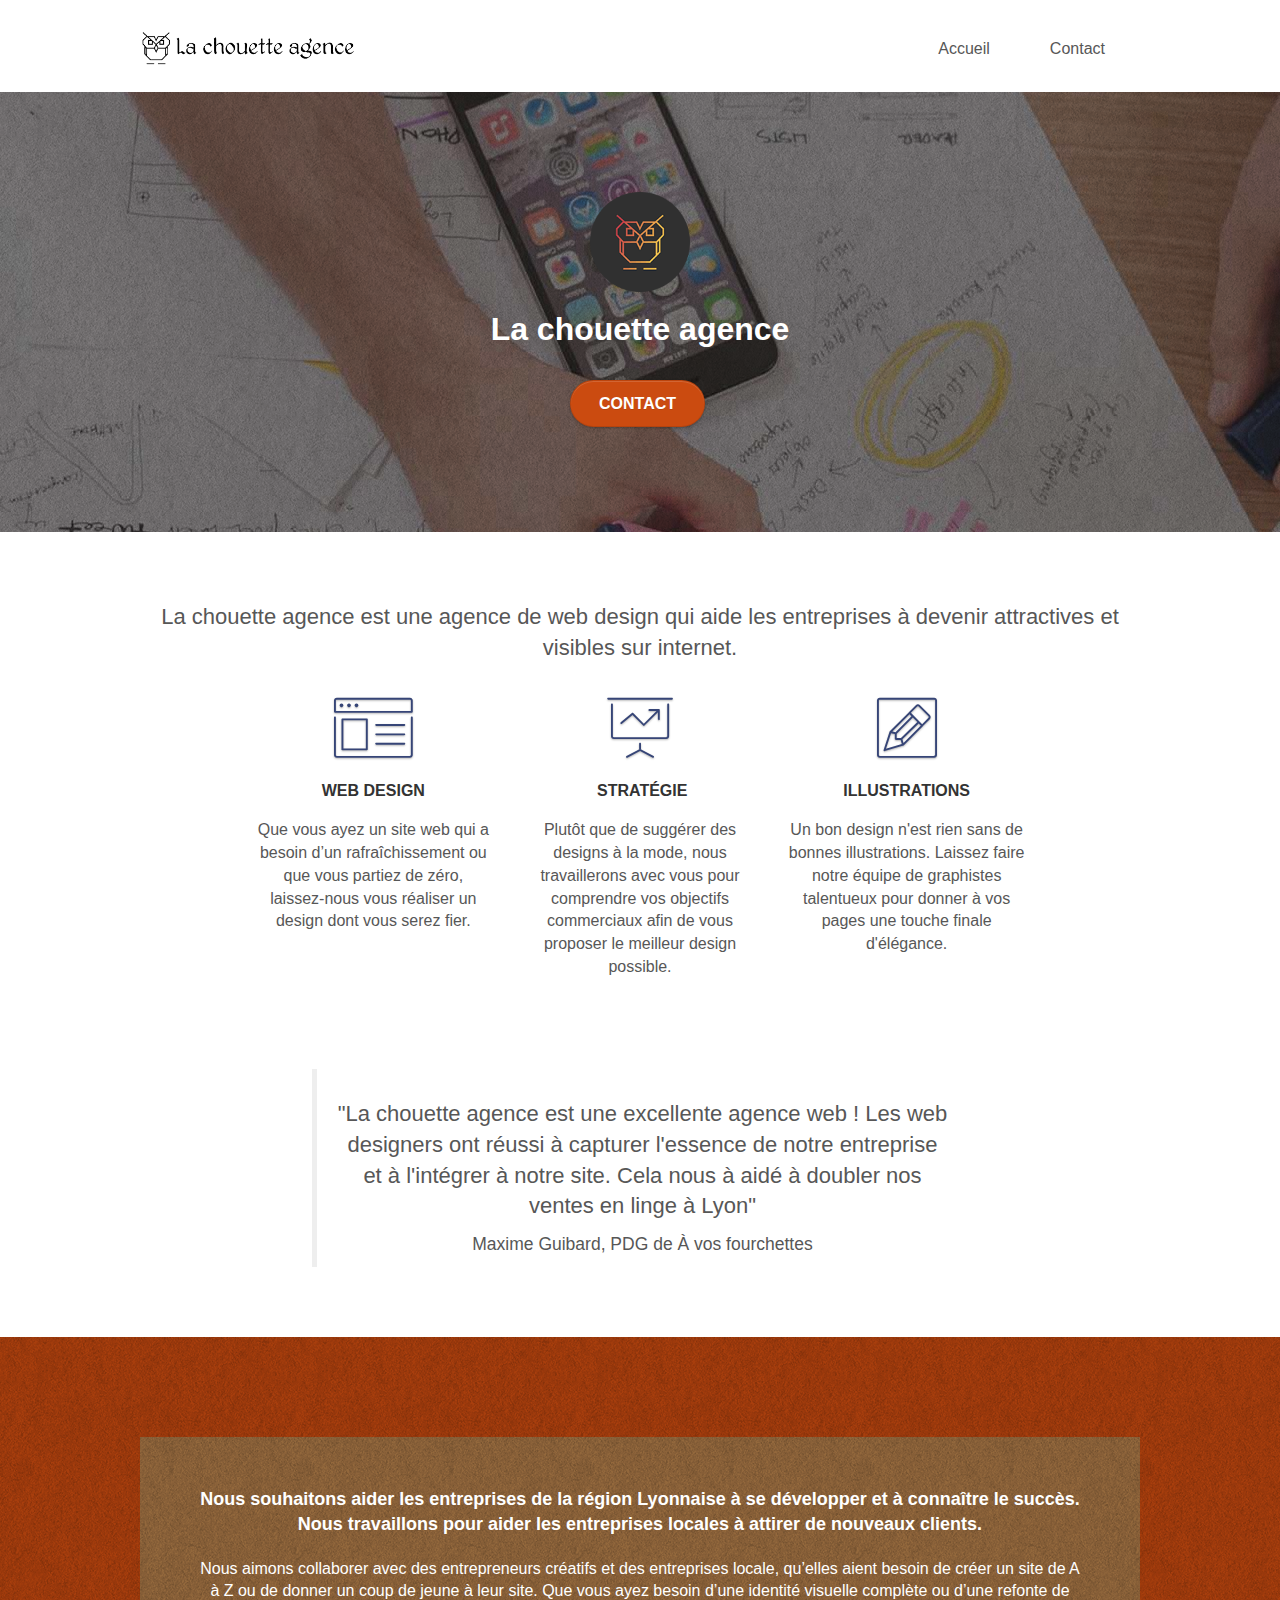
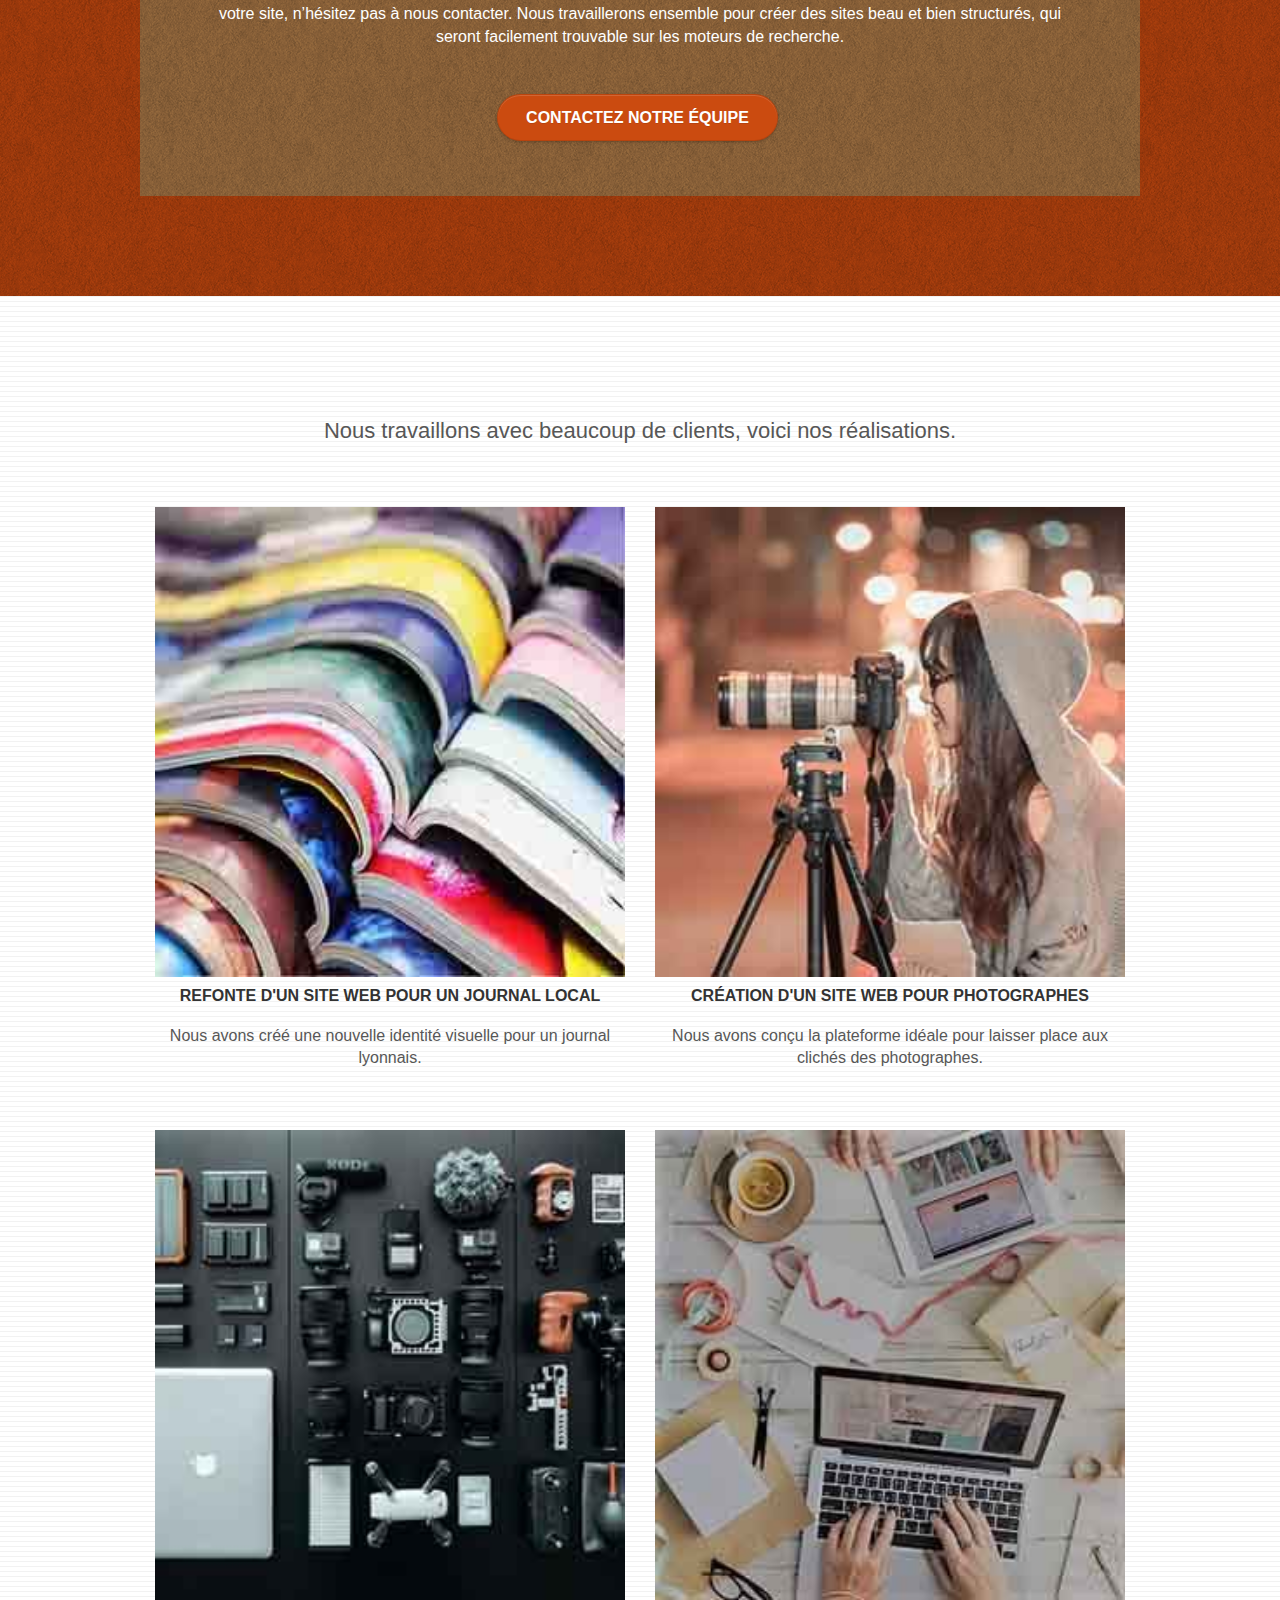
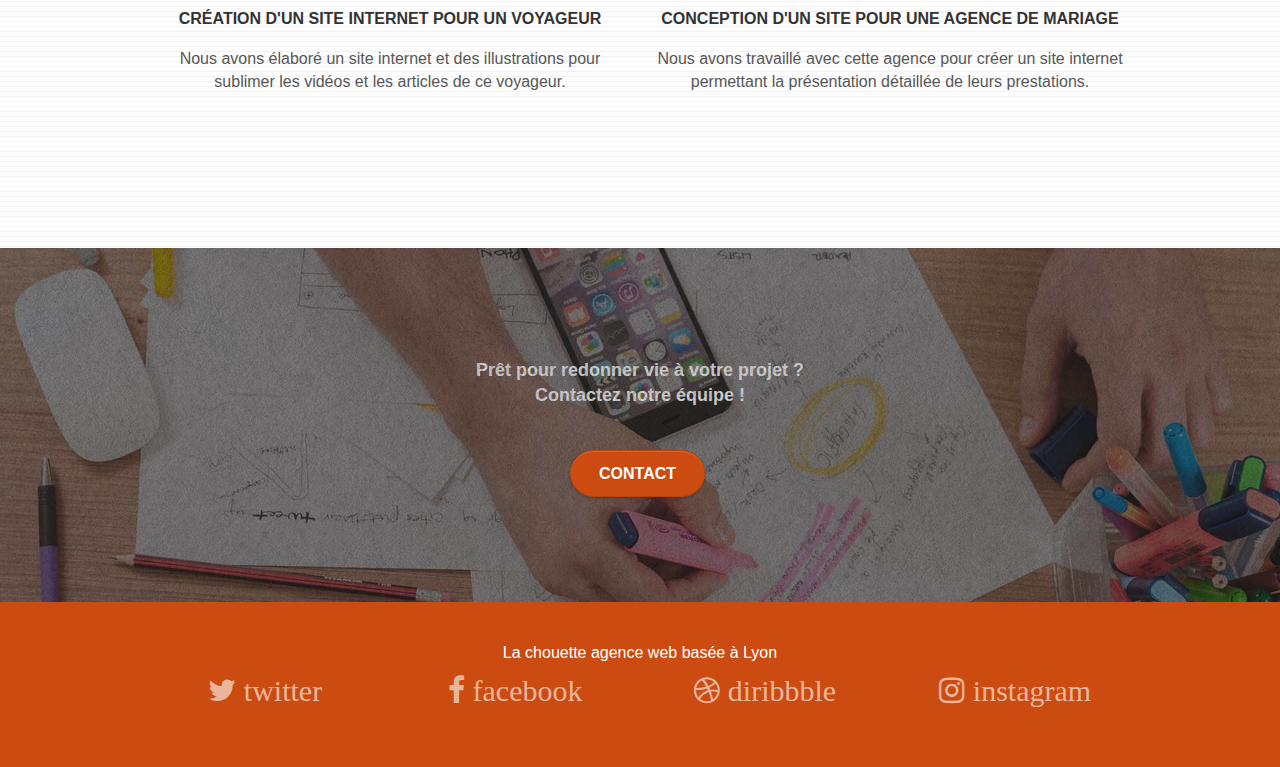
<file: New/index.html>
<!doctype html>
<html lang="fr">
<head>
    <meta charset="utf-8">
	<meta name="description" content="Entreprise web design à Lyon est là pour vous accompagner dans le développement, marketing et référencement, de la réalisation de votre projet web." >
	<meta name="viewport" content="width=device-width, initial-scale=1.0, viewport-fit=cover">
	<meta name="google-site-verification" content="ZfzNUzQDE25wI70sgTZrWutDLJr8I64or4PT4atkZJk" />
    <link rel="shortcut icon" type="image/jpg" href="img/favicon.jpg">
    
	<link rel="stylesheet" type="text/css" href="mincss/min.bootstrap.css">
	<link rel="stylesheet" type="text/css" href="mincss/min.styles.css">
	<link rel="stylesheet" type="text/css" href="mincss/min.font-awesome.css">
	<link rel="stylesheet" type="text/css" href="mincss/min.et-line.css">
	
	<script src="./minjs/min.jquery-2.1.0.js" defer></script>
	<script src="./minjs/min.bootstrap.js" defer></script>
	<script src="./minjs/min.blocs.js" defer></script>
	<script src="./minjs/min.jquery.touchSwipe.js" defer></script>
	<script src="./minjs/min.gmaps.js" defer></script>

    <title>La chouette agence - Entreprise web design à Lyon</title>
</head>
<body>
	<div class="page-container">
    	<header class="bloc bgc-white l-bloc " id="bloc-0">
			<div class="container bloc-sm">
				<nav class="navbar row">
					<div class="navbar-header">
						<a class="navbar-brand"><img src="img/la-chouette-agence.png" alt="Lyon web design logo agence web meilleure agence" height="40" /></a>
						<button id="nav-toggle" type="button" class="ui-navbar-toggle navbar-toggle" data-toggle="collapse" data-target=".navbar-1">
							<span class="sr-only">
								Toggle navigation
							</span>
							<span class="icon-bar"></span>
							<span class="icon-bar"></span>
							<span class="icon-bar"></span>
						</button>
					</div>
					<div class="collapse navbar-collapse navbar-1 special-dropdown-nav">
						<ul class="site-navigation nav navbar-nav">
							<li>
								<a href="index.html">
									Accueil
								</a>
							</li>
							<li>
								<a href="contact.html" title="Contactez-nous">
									Contact
								</a>
							</li>
						</ul>
					</div>
				</nav>
			</div>
		</header>

		<div class="bloc bgc-dark-slate-blue bg-banniere d-bloc bg-t-edge bloc-bg-texture texture-paper b-parallax" id="bloc-1-hero">
			<div class="container bloc-lg">
				<div class="row tight-width-whitespace">
					<div class="col-sm-12">
						<img src="img/logo.png" class="center-block image-resize-mode" width="100" alt="La chouette agence, agence web Lyon, création logo Lyon" />
						<h1 class="text-center hero-bloc-text tc-white ">
							La chouette agence
						</h1>
						<div class="text-center">
							<a href="contact.html" title="Contactez-nous" class="ltc-white btn btn-lg btn-clean btn-rd cta-hero btn-atomic-tangerine" id="cta-hero">
								Contact
							</a>
						</div>
					</div>
				</div>
			</div>
		</div>

		<section class="bloc bgc-white l-bloc" id="bloc-2-services">
			<div class="container bloc-md">
				<div class="row">
					<div class="col-sm-12 text-center">
						<h2>
							La chouette agence est une agence de web design qui aide les entreprises à devenir attractives et visibles sur internet.
						</h2>
					</div>
				</div>
				<div class="row voffset-lg med-width-whitespace">
					<div class="col-sm-4">
						<div class="text-center">
							<span class="et-icon-browser sm-shadow icon-dark-slate-blue icons icon-lg"></span>
						</div>
						<h3 class="mg-md text-center">
							Web design
						</h3>
						<p class="text-center ">
							Que vous ayez un site web qui a besoin d&rsquo;un rafraîchissement ou que vous partiez de zéro, laissez-nous vous réaliser un design dont vous serez fier.
						</p>
					</div>
					<div class="col-sm-4">
						<div class="text-center">
							<span class="et-icon-presentation sm-shadow icon-dark-slate-blue icons icon-lg"></span>
						</div>
						<h3 class="mg-md text-center">
							&nbsp;Stratégie
						</h3>
						<p class="text-center ">
							Plutôt que de suggérer des designs à la mode, nous travaillerons avec vous pour comprendre vos objectifs commerciaux afin de vous proposer le meilleur design possible.<br>
						</p>
					</div>
					<div class="col-sm-4">
						<div class="text-center">
							<span class="et-icon-edit sm-shadow icon-dark-slate-blue icons icon-lg"></span>
						</div>
						<h3 class="mg-md text-center">
							Illustrations
						</h3>
						<p class="text-center ">
							Un bon design n'est rien sans de bonnes illustrations. Laissez faire notre équipe de graphistes talentueux pour donner à vos pages une touche finale d'élégance.
						</p>
					</div>
				</div>
				<div class="row voffset-lg voffset">
					<div class="col-xs-12 col-md-8 col-md-offset-2 text-center">
						<blockquote cite="https://artur01300.github.io/OC_P4/New/">
							<h2>
								"La chouette agence est une excellente agence web ! Les web designers ont réussi à capturer l'essence de notre
								entreprise et à l'intégrer à notre site. Cela nous à aidé à doubler nos ventes en linge à Lyon"
							</h2>
							<p class="voffset-pdg">
								Maxime Guibard, PDG de À vos fourchettes
							</p>
						</blockquote>
					</div>
				</div>
			</div>
		</section>

		<section class="bloc tc-white bgc-atomic-tangerine bg-presentation d-bloc bloc-bg-texture texture-paper b-parallax" id="bloc-3-what-i-do">
			<div class="container bloc-lg">
				<div class="row tight-width-whitespace black-background">
					<div class="col-sm-12">
						<h2 class="mg-md text-center tc-white">
							Nous souhaitons aider les entreprises de la région Lyonnaise à se développer et à connaître le succès. Nous travaillons pour aider les entreprises locales à attirer de nouveaux clients.<br>
						</h2>
						<p class="text-center white">
							Nous aimons collaborer avec des entrepreneurs créatifs et des entreprises 
							locale, qu’elles aient besoin de créer un site de A à Z ou de donner un coup 
							de jeune à leur site. Que vous ayez besoin d’une identité visuelle complète ou 
							d’une refonte de votre site, n’hésitez pas à nous contacter. Nous travaillerons 
							ensemble pour créer des sites beau et bien structurés, qui seront facilement trouvable 
							sur les moteurs de recherche. <br><br>
							<a class="ltc-white btn btn-lg btn-clean btn-rd cta-hero btn-atomic-tangerine" href="https://artur01300.github.io/OC_P4/New/index.html" title="Contactez notre équipe">
								Contactez notre équipe
							</a><br>
						</p>
					</div>
				</div>
			</div>
		</section>

		<section class="bloc bgc-white bg-lines-h2-bg bg-repeat l-bloc" id="bloc-4-portfolio">
			<div class="container bloc-lg">
				<div class="row">
					<div class="col-sm-12 text-center">
						<h2>
							Nous travaillons avec beaucoup de clients, voici nos réalisations.
						</h2>
					</div>
				</div>
				<div class="row tight-width-whitespace portfolio-row">
					<article class="col-sm-6">
						<a href="#" data-lightbox="img/1.jpg" data-gallery-id="gallery-1" data-caption="Refonte d'un site web pour un journal local" data-frame="snapshot-lb"><img src="img/1.jpg" alt="Lyon web design logo agence web meilleure agence et refonte site web journal" class="img-responsive portfolio-thumb" /></a>
						<h3 class="mg-md text-center">
							Refonte d'un site web pour un journal local
						</h3>
						<p class="text-center">
							Nous avons créé une nouvelle identité visuelle pour un journal lyonnais.
						</p>
					</article>
					<article class="col-sm-6">
						<a href="#" data-lightbox="img/2.jpg" data-gallery-id="gallery-1" data-caption="Création d'un site web pour photographes" data-frame="snapshot-lb"><img src="img/2.jpg" class="img-responsive portfolio-thumb" alt="Lyon web design logo agence web meilleure agence, Création d'un site web pour photographes" /></a>
						<h3 class="mg-md text-center">
							Création d'un site web pour photographes
						</h3>
						<p class="text-center">
							Nous avons conçu la plateforme idéale pour laisser place aux clichés des photographes.
						</p>
					</article>
				</div>
				<div class="row tight-width-whitespace portfolio-row">
					<article class="col-sm-6">
						<a href="#" data-lightbox="img/3.jpg" data-gallery-id="gallery-1" data-caption="Création d'un site internet pour un voyageur" data-frame="snapshot-lb"><img src="img/3.jpg" class="img-responsive portfolio-thumb" alt="Lyon web design logo agence web meilleure agence, Création d'un site web pour voyageur"/></a>
						<h3 class="mg-md text-center">
							Création d'un site internet pour un voyageur
						</h3>
						<p class="text-center">
							Nous avons élaboré un site internet et des illustrations pour sublimer les vidéos et les articles de ce voyageur.
						</p>
					</article>
					<article class="col-sm-6">
						<a href="#" data-lightbox="img/4.jpg" data-gallery-id="gallery-1" data-caption="Conception d'un site pour une agence de mariage" data-frame="snapshot-lb"><img src="img/4.jpg" class="img-responsive portfolio-thumb" alt="Lyon web design logo agence web meilleure agence, Création d'un site web pour agence de mariage" /></a>
						<h3 class="mg-md text-center">
							Conception d'un site pour une agence de mariage
						</h3>
						<p class="text-center">
							Nous avons travaillé avec cette agence pour créer un site internet permettant la présentation détaillée de leurs prestations.
						</p>
					</article>
				</div>
			</div>
		</section>

		<section class="bloc bgc-dark-slate-blue bg-banniere d-bloc bloc-bg-texture texture-paper" id="bloc-5-cta">
			<div class="container bloc-lg">
				<div class="row">
					<h2 class="mg-md text-center tc-white">
						Prêt pour redonner vie à votre projet ?<br>Contactez notre équipe !
					</h2>
					<div class="col-sm-12 text-center">
						<a href="https://www.simplewebs.fr/contact-simplewebs.html" title="Contactez-nous" class="ltc-white btn btn-atomic-tangerine btn-clean btn-rd btn-lg cta-hero">
							Contact
						</a>
					</div>
				</div>
			</div>
		</section>

		<footer class="bloc bgc-atomic-tangerine bgc-atomic-tangerine--bottom d-bloc" id="bloc-8">
			<div class="container bloc-sm">
				<div class="row">
					<div class="col-sm-12">
						<h2 class="text-center white">
							La chouette agence web basée à Lyon<br>
						</h2>
						<div class="row row-no-gutters social">
							<div class="col-sm-3">
								<div class="text-center">
									<a class="social" href="https://twitter.com/home?lang=fr" target="blanck" title="twitter">
										<span class="fa fa-twitter icon-md">
											twitter
										</span>
									</a>
								</div>
							</div>
							<div class="col-sm-3">
								<div class="text-center">
									<a class="social" href="https://www.facebook.com/" target="blanck" title="facebook">
										<span class="fa fa-facebook icon-md">
											facebook
										</span>
									</a>
								</div>
							</div>
							<div class="col-sm-3">
								<div class="text-center">
									<a class="social" href="https://dribbble.com/" target="blanck" title="dribbble">
										<span class="fa fa-dribbble icon-md">
											diribbble
										</span>
									</a>
								</div>
							</div>
							<div class="col-sm-3">
								<div class="text-center">
									<a class="social" href="https://www.instagram.com/?hl=fr" target="blanck" title="instagram">
										<span class="fa fa-instagram icon-md">
											instagram
										</span>
									</a>
								</div>
							</div>
						</div>
					</div>
				</div>
			</div>
		</footer>
	</div>
</body>
</html>
</file>
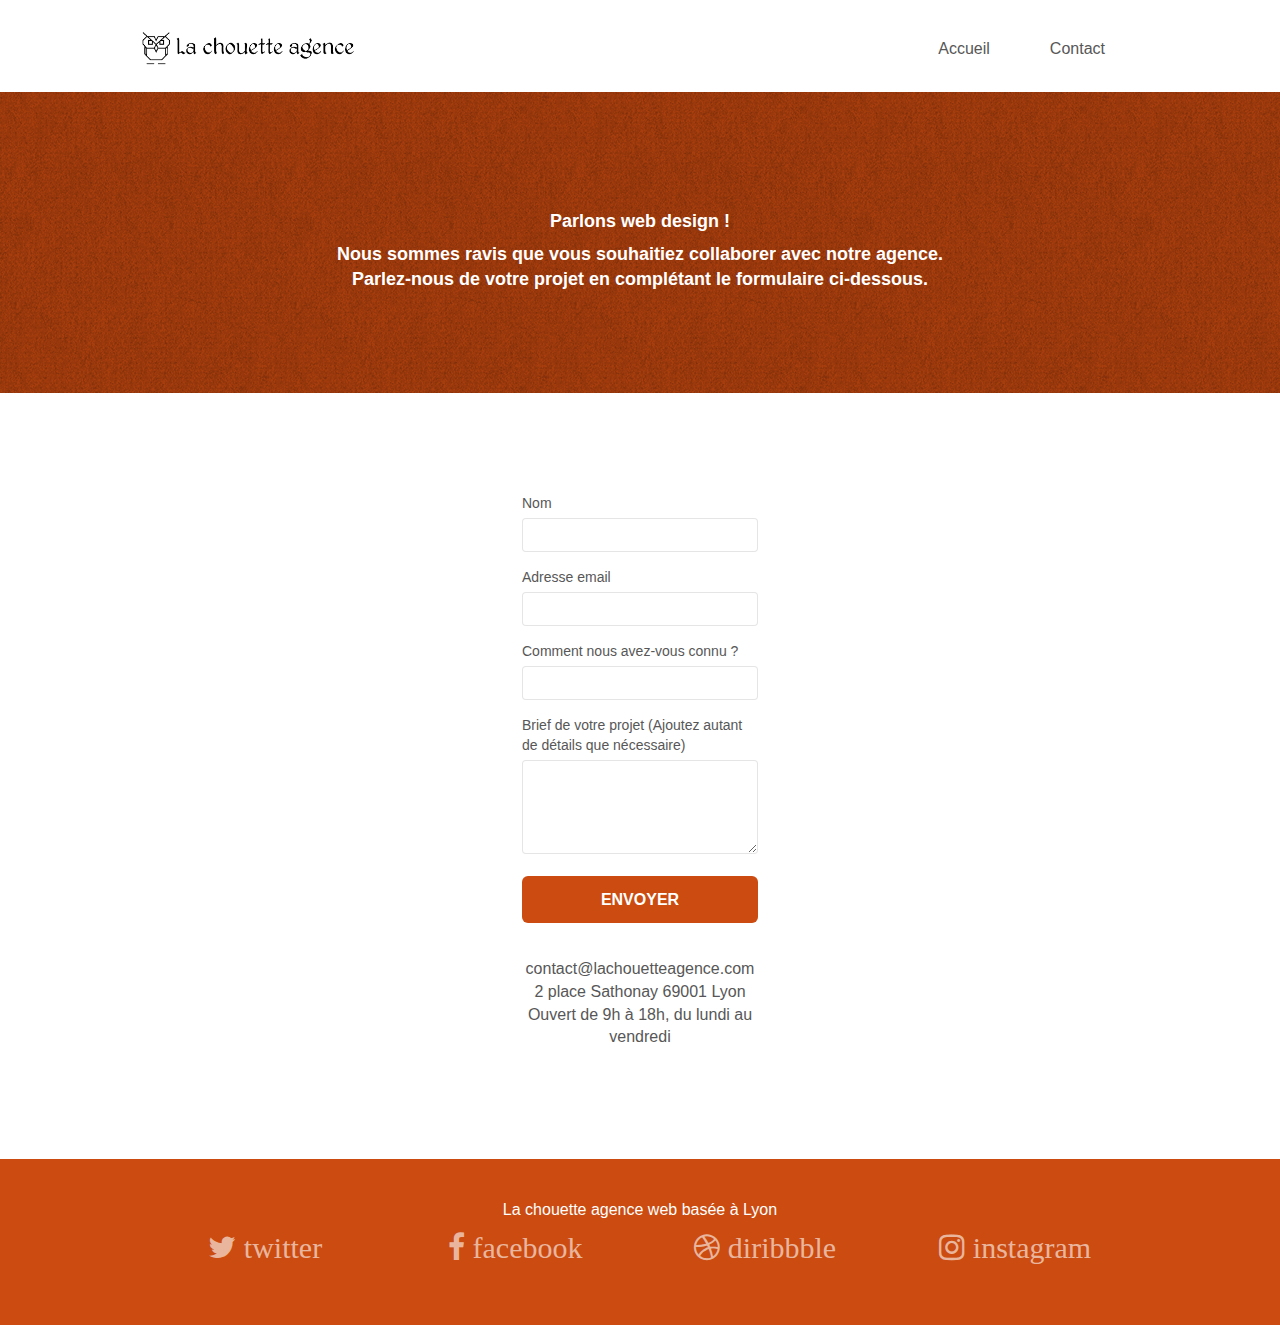
<file: New/contact.html>
<!doctype html>
<html lang="fr">
<head>
    <meta charset="utf-8">
    <meta name="description" content="Contactez notre équipe pour stratégie et optimisation de votre référencement naturel sur Google, Audit SEO, Data SEO, optimisation technique." >
	<meta name="viewport" content="width=device-width, initial-scale=1.0, viewport-fit=cover">
    <link rel="shortcut icon" type="image/jpg" href="img/favicon.jpg">
    
	<link rel="stylesheet" type="text/css" href="mincss/min.bootstrap.css">
	<link rel="stylesheet" type="text/css" href="mincss/min.font-awesome.css">
	<link rel="stylesheet" type="text/css" href="mincss/min.et-line.css">
	<link rel="stylesheet" type="text/css" href="mincss/min.styles.css">
	    
	<script src="./minjs/min.jquery-2.1.0.js" defer></script>
	<script src="./minjs/min.bootstrap.js" defer></script>
	<script src="./minjs/min.blocs.js" defer></script>
	<script src="./minjs/min.jqBootstrapValidation.js" defer></script>
	<script src="./minjs/min.formHandler.js" defer></script>
	
    <title>Contact - La chouette agence</title>   
</head>
<body>
	<div class="page-container">
		<header class="bloc bgc-white l-bloc " id="bloc-0">
			<div class="container bloc-sm">
				<nav class="navbar row">
					<div class="navbar-header">
						<a class="navbar-brand" href="index.html"><img src="img/la-chouette-agence.png" alt="paris web design logo agence web meilleure agence" height="40" /></a>
						<button id="nav-toggle" type="button" class="ui-navbar-toggle navbar-toggle" data-toggle="collapse" data-target=".navbar-1">
							<span class="sr-only">
								Toggle navigation
							</span>
							<span class="icon-bar"></span>
							<span class="icon-bar"></span>
							<span class="icon-bar"></span>
						</button>
					</div>
					<div class="collapse navbar-collapse navbar-1 special-dropdown-nav">
						<ul class="site-navigation nav navbar-nav">
							<li>
								<a href="index.html">
									Accueil
								</a>
							</li>
							<li>
								<a href="contact.html">
									Contact
								</a>
							</li>
						</ul>
					</div>
				</nav>
			</div>
		</header>

		<div class="bloc bg-dots-bg bg-repeat bgc-atomic-tangerine d-bloc bloc-bg-texture texture-paper" id="bloc-6">
			<div class="container bloc-lg">
				<div class="row">
					<div class="col-sm-12">
						<h1 class="text-center hero-bloc-text tc-white">
							Parlons web design !
						</h1>
						<h2 class="text-center mg-lg tc-white tight-width-whitespace">
							Nous sommes ravis que vous souhaitiez collaborer avec notre agence.<br>
							Parlez-nous de votre projet en complétant le formulaire ci-dessous.
						</h2>
					</div>
				</div>
			</div>
		</div>

		<div class="bloc bgc-white l-bloc" id="bloc-7">
			<div class="container bloc-lg form--add">
				<div class="row">
					<div class="col-sm-12">
						<form id="form_1">
							<div class="form-group">
								<label for="name">
									Nom
								</label>
								<input id="name" class="form-control" required />
							</div>
							<div class="form-group">
								<label for="email">
									Adresse email
								</label>
								<input id="email" class="form-control" type="email" required />
							</div>
							<div class="form-group">
								<label for="input_504">
									Comment nous avez-vous connu ?
								</label>
								<input class="form-control" type="email" required id="input_504" />
							</div>
							<div class="form-group">
								<label for="message">
									Brief de votre projet (Ajoutez autant de détails que nécessaire)<br>
								</label>
								<textarea id="message" class="form-control" rows="4" cols="50" required></textarea>
							</div> 
							<button class="ltc-white bloc-button btn btn-lg btn-block cta-hero btn-atomic-tangerine" type="submit">
								Envoyer
							</button>
						</form>
					</div>
					<div class="col-sm-12">
						<p class="contact_descript">
							contact@lachouetteagence.com<br>2 place Sathonay 69001 Lyon<br>Ouvert de 9h à 18h, du lundi au vendredi<br>
						</p>
					</div>
				</div>
			</div>
		</div>

		<a class="bloc-button btn btn-d scrollToTop" onclick="scrollToTarget('1')">
			<span class="fa fa-chevron-up"></span>
		</a>

		<footer class="bloc bgc-atomic-tangerine bgc-atomic-tangerine--bottom d-bloc" id="bloc-8">
			<div class="container bloc-sm">
				<div class="row">
					<div class="col-sm-12">
						<h2 class="text-center white">
							La chouette agence web basée à Lyon<br>
						</h2>
						<div class="row row-no-gutters social">
							<div class="col-sm-3">
								<div class="text-center">
									<a class="social" href="https://twitter.com/home?lang=fr" target="blanck" title="twitter">
										<span class="fa fa-twitter icon-md">
											twitter
										</span>
									</a>
								</div>
							</div>
							<div class="col-sm-3">
								<div class="text-center">
									<a class="social" href="https://www.facebook.com/" target="blanck" title="facebook">
										<span class="fa fa-facebook icon-md">
											facebook
										</span>
									</a>
								</div>
							</div>
							<div class="col-sm-3">
								<div class="text-center">
									<a class="social" href="https://dribbble.com/" target="blanck" title="dribbble">
										<span class="fa fa-dribbble icon-md">
											diribbble
										</span>
									</a>
								</div>
							</div>
							<div class="col-sm-3">
								<div class="text-center">
									<a class="social" href="https://www.instagram.com/?hl=fr" target="blanck" title="instagram">
										<span class="fa fa-instagram icon-md">
											instagram
										</span>
									</a>
								</div>
							</div>
						</div>
					</div>
				</div>
			</div>
		</footer>
	</div>
</body>
</html>
</file>
<file: New/mincss/min.styles.css>
body{margin:0;padding:0;background:#FFF;overflow-x:hidden;-webkit-font-smoothing:antialiased;-moz-osx-font-smoothing:grayscale}a,button{transition:all .3s ease-in-out;outline:0 !important}a:hover{text-decoration:none;cursor:pointer}#page-loading-blocs-notifaction{position:fixed;top:0;bottom:0;width:100%;z-index:100000;background:#fff url("img/pageload-spinner.gif") no-repeat center center}.bloc{width:100%;clear:both;background:50% 50% no-repeat;padding:0 50px;-webkit-background-size:cover;-moz-background-size:cover;-o-background-size:cover;background-size:cover;position:relative}.bloc .container{padding-left:0;padding-right:0}.bloc-lg{padding:100px 50px}.bloc-md{padding:50px}.bloc-sm{padding:20px 50px}.bg-center,.bg-l-edge,.bg-r-edge,.bg-t-edge,.bg-b-edge,.bg-tl-edge,.bg-bl-edge,.bg-tr-edge,.bg-br-edge,.bg-repeat{-webkit-background-size:auto !important;-moz-background-size:auto !important;-o-background-size:auto !important;background-size:auto !important}.bg-repeat{background:repeat}.bg-t-edge{background:top no-repeat}.bloc-bg-texture::before{content:"";background-size:2px 2px;position:absolute;top:0;bottom:0;left:0;right:0}.texture-paper::before{background:url("../img/texture-paper.png");background-size:280px 280px}.b-parallax{background-attachment:fixed}.d-bloc{color:rgba(255,255,255,.7)}.d-bloc button:hover{color:rgba(255,255,255,.9)}.d-bloc .icon-round,.d-bloc .icon-square,.d-bloc .icon-rounded,.d-bloc .icon-semi-rounded-a,.d-bloc .icon-semi-rounded-b{border-color:rgba(255,255,255,.9)}.d-bloc .divider-h span{border-color:rgba(255,255,255,.2)}.d-bloc .a-btn,.d-bloc .navbar a,.d-bloc .navbar-brand,.d-bloc a .icon-sm,.d-bloc a .icon-md,.d-bloc a .icon-lg,.d-bloc a .icon-xl,.d-bloc h1 a,.d-bloc h2 a,.d-bloc h3 a,.d-bloc h4 a,.d-bloc h5 a,.d-bloc h6 a,.d-bloc p a{color:rgba(255,255,255,.6)}.d-bloc .a-btn:hover,.d-bloc .navbar a:hover,.d-bloc .navbar-brand:hover,.d-bloc a:hover .icon-sm,.d-bloc a:hover .icon-md,.d-bloc a:hover .icon-lg,.d-bloc a:hover .icon-xl,.d-bloc h1 a:hover,.d-bloc h2 a:hover,.d-bloc h3 a:hover,.d-bloc h4 a:hover,.d-bloc h5 a:hover,.d-bloc h6 a:hover,.d-bloc p a:hover{color:rgba(255,255,255,1)}.d-bloc .navbar-toggle .icon-bar{background:rgba(255,255,255,1)}.d-bloc .btn-wire,.d-bloc .btn-wire:hover{color:rgba(255,255,255,1);border-color:rgba(255,255,255,1)}.d-bloc .panel{color:rgba(0,0,0,.5)}.d-bloc .panel button:hover{color:rgba(0,0,0,.7)}.d-bloc .panel icon{border-color:rgba(0,0,0,.7)}.d-bloc .panel .divider-h span{border-color:rgba(0,0,0,.1)}.d-bloc .panel .a-btn{color:rgba(0,0,0,.6)}.d-bloc .panel .a-btn:hover{color:rgba(0,0,0,1)}.d-bloc .panel .btn-wire,.d-bloc .panel .btn-wire:hover{color:rgba(0,0,0,.7);border-color:rgba(0,0,0,.3)}.d-bloc .panel,.l-bloc{color:rgba(0,0,0,.5)}.d-bloc .panel button:hover,.l-bloc button:hover{color:rgba(0,0,0,.7)}.l-bloc .icon-round,.l-bloc .icon-square,.l-bloc .icon-rounded,.l-bloc .icon-semi-rounded-a,.l-bloc .icon-semi-rounded-b{border-color:rgba(0,0,0,.7)}.d-bloc .panel .divider-h span,.l-bloc .divider-h span{border-color:rgba(0,0,0,.1)}.d-bloc .panel .a-btn,.l-bloc .a-btn,.l-bloc .navbar a,.l-bloc .navbar-brand,.l-bloc a .icon-sm,.l-bloc a .icon-md,.l-bloc a .icon-lg,.l-bloc a .icon-xl,.l-bloc h1 a,.l-bloc h2 a,.l-bloc h3 a,.l-bloc h4 a,.l-bloc h5 a,.l-bloc h6 a,.l-bloc p a{color:rgba(0,0,0,.6)}.d-bloc .panel .a-btn:hover,.l-bloc .a-btn:hover,.l-bloc .navbar a:hover,.l-bloc .navbar-brand:hover,.l-bloc a:hover .icon-sm,.l-bloc a:hover .icon-md,.l-bloc a:hover .icon-lg,.l-bloc a:hover .icon-xl,.l-bloc h1 a:hover,.l-bloc h2 a:hover,.l-bloc h3 a:hover,.l-bloc h4 a:hover,.l-bloc h5 a:hover,.l-bloc h6 a:hover,.l-bloc p a:hover{color:rgba(0,0,0,1)}.l-bloc .navbar-toggle .icon-bar{color:rgba(0,0,0,.6)}.d-bloc .panel .btn-wire,.d-bloc .panel .btn-wire:hover,.l-bloc .btn-wire,.l-bloc .btn-wire:hover{color:rgba(0,0,0,.7);border-color:rgba(0,0,0,.3)}.voffset{margin-top:30px}.voffset-lg{margin-top:80px}.voffset-pdg{font-size:1em}.row-no-gutters{margin-right:0;margin-left:0}.row.row-no-gutters>[class^="col-"],.row.row-no-gutters>[class*=" col-"]{padding-right:0;padding-left:0}.row--partenair{align-content:center;list-style:none;color:white}#bloc-1-hero h1{font-size:32px}.navbar{margin-bottom:0;z-index:1}.navbar-brand{height:auto;padding:3px 15px;font-size:25px;font-weight:normal;font-weight:600;line-height:44px}.navbar-brand img{max-height:200px;margin:0 5px 0 0;display:inline}.navbar-brand img[src$=svg]{min-width:100px}.nav-center .navbar-brand img{margin:0}.navbar .nav{padding-top:2px;margin-right:-16px;float:right;z-index:1}.external_links{display:flex;justify-content:center;align-items:center;flex-direction:column}.external_links h3{font-size:1.1em;color:white !important}.links ul,li{list-style-type:none;padding-right:30px}.external_links-ul a{color:white !important}.contact_descript{text-align:center;font-size:medium;padding-top:30px}.nav>li{float:left;margin-top:4px;font-size:16px}.navbar-nav .open .dropdown-menu>li>a{text-align:inherit}.nav>li a:hover,.nav>li a:focus{background:transparent}.navbar-toggle{margin:10px 10px 0 0;border:0}.navbar-toggle:hover{background:transparent !important}.navbar-toggle .icon-bar{background-color:rgba(0,0,0,.5);width:26px}.nav-invert .navbar .nav{float:left}.nav-invert .navbar-header,.nav-invert .navbar-brand{float:right;position:relative;z-index:2}@media(min-width:768px){.site-navigation{position:absolute;top:50%;right:20px;transform:translate(0,-50%);-webkit-transform:translateY(-50%)}.nav>li .dropdown-menu a,.nav>li .dropdown-menu a:hover{color:#484848}.nav-invert .site-navigation{left:0;right:0}.nav-center{text-align:center}.nav-center .navbar-header{width:100%}.nav-center .navbar-header,.nav-center .navbar-brand,.nav-center .nav>li{float:none;display:inline-block}.nav-center .site-navigation{position:relative;width:100%;right:0;margin-right:0;margin-top:20px}.nav-center.mini-nav .navbar-toggle{float:none;margin:10px auto 0}}.nav>li>.dropdown a{background:none !important;display:block;padding:14px 15px}nav .caret{margin:0 5px}.dropdown-menu .dropdown-menu{top:-8px;left:100%}.dropdown-menu .dropmenu-flow-right{top:100%;left:0;margin-left:-1px;border-top-left-radius:0;border-top-right-radius:0}.dropdown-menu .dropdown span{border:4px solid black;border-top-color:transparent;border-right-color:transparent;border-bottom-color:transparent;margin:6px -5px 0 0 !important;float:right}.mg-md{margin-top:10px;margin-bottom:20px}.mg-lg{margin-top:10px;margin-bottom:40px}.btn{margin:0 5px 5px 0}.btn.pull-right{margin:0 0 5px 5px}.btn-d,.btn-d:hover,.btn-d:focus{color:#FFF;background:rgba(0,0,0,.3)}button{outline:0 !important}.btn-rd{border-radius:40px}.btn-clean{border:1px solid rgba(0,0,0,.08);border-bottom-color:rgba(0,0,0,.1);text-shadow:0 1px 0 rgba(0,0,1,.1);box-shadow:0 1px 3px rgba(0,0,1,.25),inset 0 1px 0 0 rgba(255,255,255,.15)}.icon-md{font-size:30px !important}.icon-lg{font-size:60px !important}.sm-shadow{text-shadow:0 1px 2px rgba(0,0,0,.3)}.panel-sq,.panel-sq .panel-heading,.panel-sq .panel-footer{border-radius:0}.panel-rd{border-radius:30px}.panel-rd .panel-heading{border-radius:29px 29px 0 0}.panel-rd .panel-footer{border-radius:0 0 29px 29px}.form-control{border-color:rgba(0,0,0,.1);box-shadow:none}.scrollToTop{width:40px;height:40px;position:fixed;bottom:20px;right:20px;opacity:0;z-index:500;transition:all .3s ease-in-out}.scrollToTop span{margin-top:6px}.showScrollTop{font-size:14px;opacity:1}a[data-lightbox]{position:relative;display:block;text-align:center}a[data-lightbox]:hover::before{content:"+";font-family:"HelveticaNeue-Light","Helvetica Neue Light","Helvetica Neue",Helvetica,Arial;font-size:32px;width:50px;height:50px;margin-left:-25px;border-radius:50%;background:rgba(0,0,0,.6);color:#FFF;font-weight:100;z-index:1;position:absolute;top:50%;transform:translateY(-50%);-webkit-transform:translateY(-50%)}a[data-lightbox]:hover img{opacity:.6;-webkit-animation-fill-mode:none;animation-fill-mode:none}#lightbox-modal{display:flex;align-items:center}#lightbox-modal .modal-dialog{width:90%;max-width:900px;margin:0 auto 0}#lightbox-modal .modal-dialog img{max-height:90vh;margin:0 auto}.lightbox-caption{padding:20px;color:#FFF;background:rgba(0,0,0,.5);position:absolute;left:15px;right:15px;bottom:5px}.close-lightbox{color:#FFF;font-size:30px;position:absolute;top:20px;right:20px;z-index:20;background:rgba(0,0,0,.5);border:0;line-height:30px;padding:0 9px 5px;opacity:.3}.close-lightbox:hover,.next-lightbox:hover,.prev-lightbox:hover{opacity:1;color:#FFF}.next-lightbox,.prev-lightbox{font-size:20px;color:rgba(255,255,255,.9);background:rgba(0,0,0,.5);transition:all .2s ease-in-out;position:absolute;top:45%;z-index:1;opacity:.4}.next-lightbox{padding:6px 8px 1px 13px;right:25px}.prev-lightbox{padding:6px 13px 1px 10px;left:25px}.snapshot-lb .modal-body{padding-bottom:45px}.snapshot-lb .lightbox-caption{padding:0;color:rgba(0,0,0,.5);background:none}h1,h2,h3,h4,h5,h6,p,label,.btn,a{font-family:"helvetica";font-weight:400;color:#575757 !important}.container{max-width:1000px}.hero-bloc-text{font-size:38px}.hero-bloc-text-sub{font-size:36px}.statement-bloc-text{line-height:26px;font-style:italic;font-size:20px;text-align:center;font-weight:lighter;max-width:520px;margin:auto auto auto auto}p{font-size:11px}.tight-width-whitespace{margin:auto auto auto auto}.h1{font-size:20px;font-family:"Open Sans"}.cta-hero{margin-top:22px;color:#fff !important;text-transform:uppercase;padding:12px 28px 12px 28px;font-size:16px;font-weight:700}.social{max-width:400px;margin:auto auto auto auto;display:inline}.bgc-atomic-tangerine--bottom{padding-bottom:40px}h2{font-size:22px;line-height:1.4em}h3{font-size:15px;text-transform:uppercase;font-weight:700;color:#333 !important}.med-width-whitespace{max-width:800px;margin:auto auto auto auto;box-shadow:0 0 0 #000}h1{color:#333 !important}h4{color:#333 !important}.icons{margin-bottom:14px;margin-top:24px}.white{color:#fff !important;font-size:medium}.text-center{font-size:medium}.portfolio-thumb{margin-bottom:24px;width:100%;height:auto;margin:auto}.portfolio-row{margin-bottom:44px;margin-top:50px}.avatar{box-shadow:0 4px 9px rgba(0,0,0,.3)}.black-background{background-color:rgba(165,147,99,.7);padding:40px 40px 40px 40px}.bold-link{font-weight:900;text-decoration:underline !important}.bgc-white{background-color:#fff}.bgc-dark-slate-blue{background-color:#364577}.bgc-atomic-tangerine{background-color:#cb4b10}.tc-white{color:white !important;font-weight:bold;font-size:large}.form--add{display:flex;width:20%}.btn-atomic-tangerine{background:#cb4b10;color:#fff !important}.btn-atomic-tangerine:hover{background:#cb4b10 !important;color:#fff !important}.ltc-white{color:#fff !important}.ltc-white:hover{color:#ccc !important}.ltc-atomic-tangerine{color:#cb4b10 !important}.ltc-atomic-tangerine:hover{color:#cb4b10 !important}.icon-dark-slate-blue{color:#364577 !important;border-color:#364577 !important}.bg-dots-bg{background-image:url("../img/dots-bg.png")}.bg-lines-h2-bg{background-image:url("../img/lines-h2-bg.png")}.bg-banniere{background-image:url("../img/la-chouette-agence-banniere.jpg")}.bg-presentation{background-image:url("../img/image-de-presentation.jpg")}@media(max-width:1024px){.bloc{padding-left:20px;padding-right:20px}.bloc.full-width-bloc,.bloc-tile-2.full-width-bloc .container,.bloc-tile-3.full-width-bloc .container,.bloc-tile-4.full-width-bloc .container{padding-left:0;padding-right:0}}@media(max-width:992px) and (min-width:768px){.navbar .nav{max-width:80%}.nav-center.navbar .nav{max-width:100%}}@media only screen and (min-device-width:768px) and (max-device-width:1024px) and (orientation:landscape){.b-parallax{background-attachment:scroll}}@media only screen and (min-device-width:1024px) and (max-device-width:1366px) and (-webkit-min-device-pixel-ratio:1.5){.b-parallax{background-attachment:scroll}}@media(max-width:991px){.container{width:100%}.form--add{justify-content:center}.b-parallax{background-attachment:scroll}.page-container,#hero-bloc{overflow-x:hidden;position:relative}.bloc{padding-left:constant(safe-area-inset-left);padding-right:constant(safe-area-inset-right)}.bloc-group,.bloc-group .bloc{display:block;width:100%}.bloc-fill-screen .fill-bloc-top-edge,.bloc-fill-screen .fill-bloc-bottom-edge{padding:0 20px;padding-left:constant(safe-area-inset-left);padding-right:constant(safe-area-inset-right)}}@media(max-width:767px){.portfolio-thumb{margin-bottom:24px;width:50%;height:auto;margin:auto}.page-container{overflow-x:hidden;position:relative}h1,h2,h3,h4,h5,h6,p,#disqus_thread{padding-left:10px !important;padding-right:10px !important}.b-parallax{background-attachment:scroll}.navbar .nav{padding-top:0;border-top:1px solid rgba(0,0,0,.2);float:none !important}.navbar.row{margin-left:0;margin-right:0}.site-navigation{position:inherit;transform:none;-webkit-transform:none;-ms-transform:none}.nav>li{margin-top:0;border-bottom:1px solid rgba(0,0,0,.1);background:rgba(0,0,0,.05);text-align:left;padding-left:15px;width:100%}.nav>li:hover{background:rgba(0,0,0,.08)}.dropdown .dropdown a .caret{float:none;margin:5px 0 0 10px !important;border:4px solid black;border-bottom-color:transparent;border-right-color:transparent;border-left-color:transparent}#hero-bloc .navbar .nav{background:rgba(0,0,0,.8)}#hero-bloc .navbar .nav a{color:rgba(255,255,255,.6)}.hero{padding:50px 0}.hero-nav{left:-1px;right:-1px}.navbar-collapse{padding:0;overflow-x:hidden;-webkit-box-shadow:none;box-shadow:none}.navbar-brand img{max-height:40px;width:auto}.nav-invert .navbar-header{float:none;width:100%}.nav-invert .navbar-toggle{float:left;margin-left:10px}.bloc{padding-left:0;padding-right:0}.bloc-xxl,.bloc-xl,.bloc-lg{padding:40px 0}.bloc-sm,.bloc-md{padding-left:0;padding-right:0}.bloc-tile-2 .container,.bloc-tile-3 .container,.bloc-tile-4 .container,.bloc-fill-screen .fill-bloc-top-edge,.bloc-fill-screen .fill-bloc-bottom-edge{padding-left:0;padding-right:0}.a-block{padding:0 10px}.btn-dwn{display:none}.voffset{margin-top:5px}.voffset-md{margin-top:20px}.voffset-lg{margin-top:30px}form{padding:5px}.close-lightbox{display:inline-block}.blocsapp-device-iphone5{background-size:216px 425px;padding-top:60px;width:216px;height:425px}.blocsapp-device-iphone5 img{width:180px;height:320px}}@media(max-width:400px){.bloc{padding-left:0;padding-right:0}}@media(max-width:767px){.bloc-mob-center-text{text-align:center}.form--add{justify-content:center}}
</file>
<file: New/mincss/min.et-line.css>
@font-face{font-family:et-line;src:url(../fonts/et-line.eot);src:url(../fonts/et-line.eot?#iefix) format("embedded-opentype"),url(../fonts/et-line.woff) format("woff"),url(../fonts/et-line.ttf) format("truetype"),url(../fonts/et-line.svg#et-line) format("svg");font-weight:400;font-style:normal}.et-icon-adjustments,.et-icon-alarmclock,.et-icon-anchor,.et-icon-aperture,.et-icon-attachment,.et-icon-bargraph,.et-icon-basket,.et-icon-beaker,.et-icon-bike,.et-icon-book-open,.et-icon-briefcase,.et-icon-browser,.et-icon-calendar,.et-icon-camera,.et-icon-caution,.et-icon-chat,.et-icon-circle-compass,.et-icon-clipboard,.et-icon-clock,.et-icon-cloud,.et-icon-compass,.et-icon-desktop,.et-icon-dial,.et-icon-document,.et-icon-documents,.et-icon-download,.et-icon-dribbble,.et-icon-edit,.et-icon-envelope,.et-icon-expand,.et-icon-facebook,.et-icon-flag,.et-icon-focus,.et-icon-gears,.et-icon-genius,.et-icon-gift,.et-icon-global,.et-icon-globe,.et-icon-googleplus,.et-icon-grid,.et-icon-happy,.et-icon-hazardous,.et-icon-heart,.et-icon-hotairballoon,.et-icon-hourglass,.et-icon-key,.et-icon-laptop,.et-icon-layers,.et-icon-lifesaver,.et-icon-lightbulb,.et-icon-linegraph,.et-icon-linkedin,.et-icon-lock,.et-icon-magnifying-glass,.et-icon-map,.et-icon-map-pin,.et-icon-megaphone,.et-icon-mic,.et-icon-mobile,.et-icon-newspaper,.et-icon-notebook,.et-icon-paintbrush,.et-icon-paperclip,.et-icon-pencil,.et-icon-phone,.et-icon-picture,.et-icon-pictures,.et-icon-piechart,.et-icon-presentation,.et-icon-pricetags,.et-icon-printer,.et-icon-profile-female,.et-icon-profile-male,.et-icon-puzzle,.et-icon-quote,.et-icon-recycle,.et-icon-refresh,.et-icon-ribbon,.et-icon-rss,.et-icon-sad,.et-icon-scissors,.et-icon-scope,.et-icon-search,.et-icon-shield,.et-icon-speedometer,.et-icon-strategy,.et-icon-streetsign,.et-icon-tablet,.et-icon-target,.et-icon-telescope,.et-icon-toolbox,.et-icon-tools,.et-icon-tools-2,.et-icon-trophy,.et-icon-tumblr,.et-icon-twitter,.et-icon-upload,.et-icon-video,.et-icon-wallet,.et-icon-wine{font-family:et-line;speak:none;font-style:normal;font-weight:400;font-variant:normal;text-transform:none;line-height:1;-webkit-font-smoothing:antialiased;-moz-osx-font-smoothing:grayscale;display:inline-block}.et-icon-mobile:before{content:"\e000"}.et-icon-laptop:before{content:"\e001"}.et-icon-desktop:before{content:"\e002"}.et-icon-tablet:before{content:"\e003"}.et-icon-phone:before{content:"\e004"}.et-icon-document:before{content:"\e005"}.et-icon-documents:before{content:"\e006"}.et-icon-search:before{content:"\e007"}.et-icon-clipboard:before{content:"\e008"}.et-icon-newspaper:before{content:"\e009"}.et-icon-notebook:before{content:"\e00a"}.et-icon-book-open:before{content:"\e00b"}.et-icon-browser:before{content:"\e00c"}.et-icon-calendar:before{content:"\e00d"}.et-icon-presentation:before{content:"\e00e"}.et-icon-picture:before{content:"\e00f"}.et-icon-pictures:before{content:"\e010"}.et-icon-video:before{content:"\e011"}.et-icon-camera:before{content:"\e012"}.et-icon-printer:before{content:"\e013"}.et-icon-toolbox:before{content:"\e014"}.et-icon-briefcase:before{content:"\e015"}.et-icon-wallet:before{content:"\e016"}.et-icon-gift:before{content:"\e017"}.et-icon-bargraph:before{content:"\e018"}.et-icon-grid:before{content:"\e019"}.et-icon-expand:before{content:"\e01a"}.et-icon-focus:before{content:"\e01b"}.et-icon-edit:before{content:"\e01c"}.et-icon-adjustments:before{content:"\e01d"}.et-icon-ribbon:before{content:"\e01e"}.et-icon-hourglass:before{content:"\e01f"}.et-icon-lock:before{content:"\e020"}.et-icon-megaphone:before{content:"\e021"}.et-icon-shield:before{content:"\e022"}.et-icon-trophy:before{content:"\e023"}.et-icon-flag:before{content:"\e024"}.et-icon-map:before{content:"\e025"}.et-icon-puzzle:before{content:"\e026"}.et-icon-basket:before{content:"\e027"}.et-icon-envelope:before{content:"\e028"}.et-icon-streetsign:before{content:"\e029"}.et-icon-telescope:before{content:"\e02a"}.et-icon-gears:before{content:"\e02b"}.et-icon-key:before{content:"\e02c"}.et-icon-paperclip:before{content:"\e02d"}.et-icon-attachment:before{content:"\e02e"}.et-icon-pricetags:before{content:"\e02f"}.et-icon-lightbulb:before{content:"\e030"}.et-icon-layers:before{content:"\e031"}.et-icon-pencil:before{content:"\e032"}.et-icon-tools:before{content:"\e033"}.et-icon-tools-2:before{content:"\e034"}.et-icon-scissors:before{content:"\e035"}.et-icon-paintbrush:before{content:"\e036"}.et-icon-magnifying-glass:before{content:"\e037"}.et-icon-circle-compass:before{content:"\e038"}.et-icon-linegraph:before{content:"\e039"}.et-icon-mic:before{content:"\e03a"}.et-icon-strategy:before{content:"\e03b"}.et-icon-beaker:before{content:"\e03c"}.et-icon-caution:before{content:"\e03d"}.et-icon-recycle:before{content:"\e03e"}.et-icon-anchor:before{content:"\e03f"}.et-icon-profile-male:before{content:"\e040"}.et-icon-profile-female:before{content:"\e041"}.et-icon-bike:before{content:"\e042"}.et-icon-wine:before{content:"\e043"}.et-icon-hotairballoon:before{content:"\e044"}.et-icon-globe:before{content:"\e045"}.et-icon-genius:before{content:"\e046"}.et-icon-map-pin:before{content:"\e047"}.et-icon-dial:before{content:"\e048"}.et-icon-chat:before{content:"\e049"}.et-icon-heart:before{content:"\e04a"}.et-icon-cloud:before{content:"\e04b"}.et-icon-upload:before{content:"\e04c"}.et-icon-download:before{content:"\e04d"}.et-icon-target:before{content:"\e04e"}.et-icon-hazardous:before{content:"\e04f"}.et-icon-piechart:before{content:"\e050"}.et-icon-speedometer:before{content:"\e051"}.et-icon-global:before{content:"\e052"}.et-icon-compass:before{content:"\e053"}.et-icon-lifesaver:before{content:"\e054"}.et-icon-clock:before{content:"\e055"}.et-icon-aperture:before{content:"\e056"}.et-icon-quote:before{content:"\e057"}.et-icon-scope:before{content:"\e058"}.et-icon-alarmclock:before{content:"\e059"}.et-icon-refresh:before{content:"\e05a"}.et-icon-happy:before{content:"\e05b"}.et-icon-sad:before{content:"\e05c"}.et-icon-facebook:before{content:"\e05d"}.et-icon-twitter:before{content:"\e05e"}.et-icon-googleplus:before{content:"\e05f"}.et-icon-rss:before{content:"\e060"}.et-icon-tumblr:before{content:"\e061"}.et-icon-linkedin:before{content:"\e062"}.et-icon-dribbble:before{content:"\e063"}
</file>
